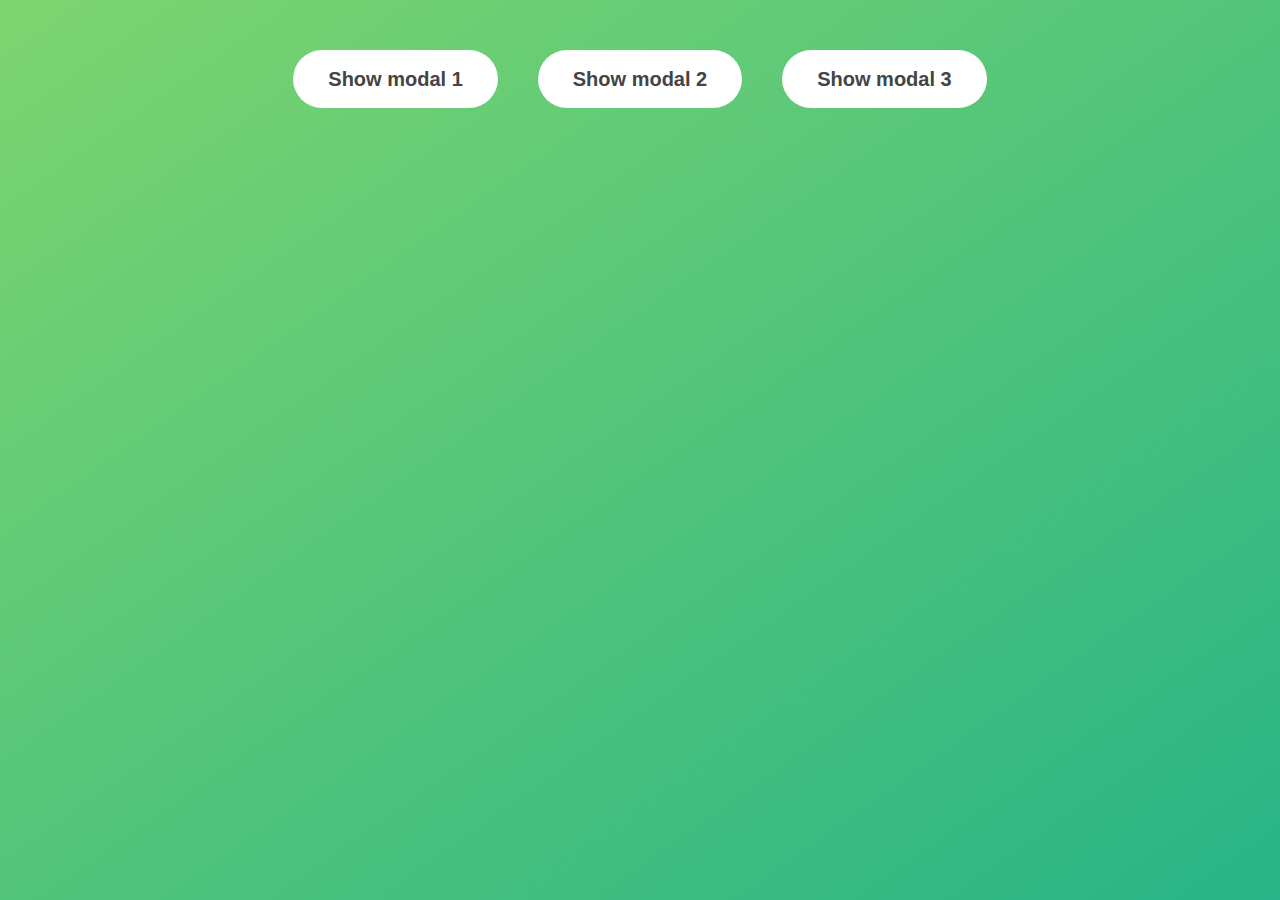
<file: modal_me/index.html>
<!DOCTYPE html>
<html lang="en">
  <head>
    <meta charset="UTF-8" />
    <meta name="viewport" content="width=device-width, initial-scale=1.0" />
    <meta http-equiv="X-UA-Compatible" content="ie=edge" />
    <link rel="stylesheet" href="style.css" />
    <title>Mmt modal window hadi bakalım </title>
  </head>

  <body> 
    <button class="show-modal"> Show modal 1</button>
    <button class="show-modal">Show modal 2</button>
    <button class="show-modal"> Show modal 3</button>

    <div class="modal hidden"> 
        <button class="close-modal">&times; </button>
        <h1> this is a modal window</h1>
        <p> You opened this modal well done.</p>
    </div>
    <div class="overlay hidden"> </div>
    <script  src="script.js"> </script>
  </body>
</html>
</file>
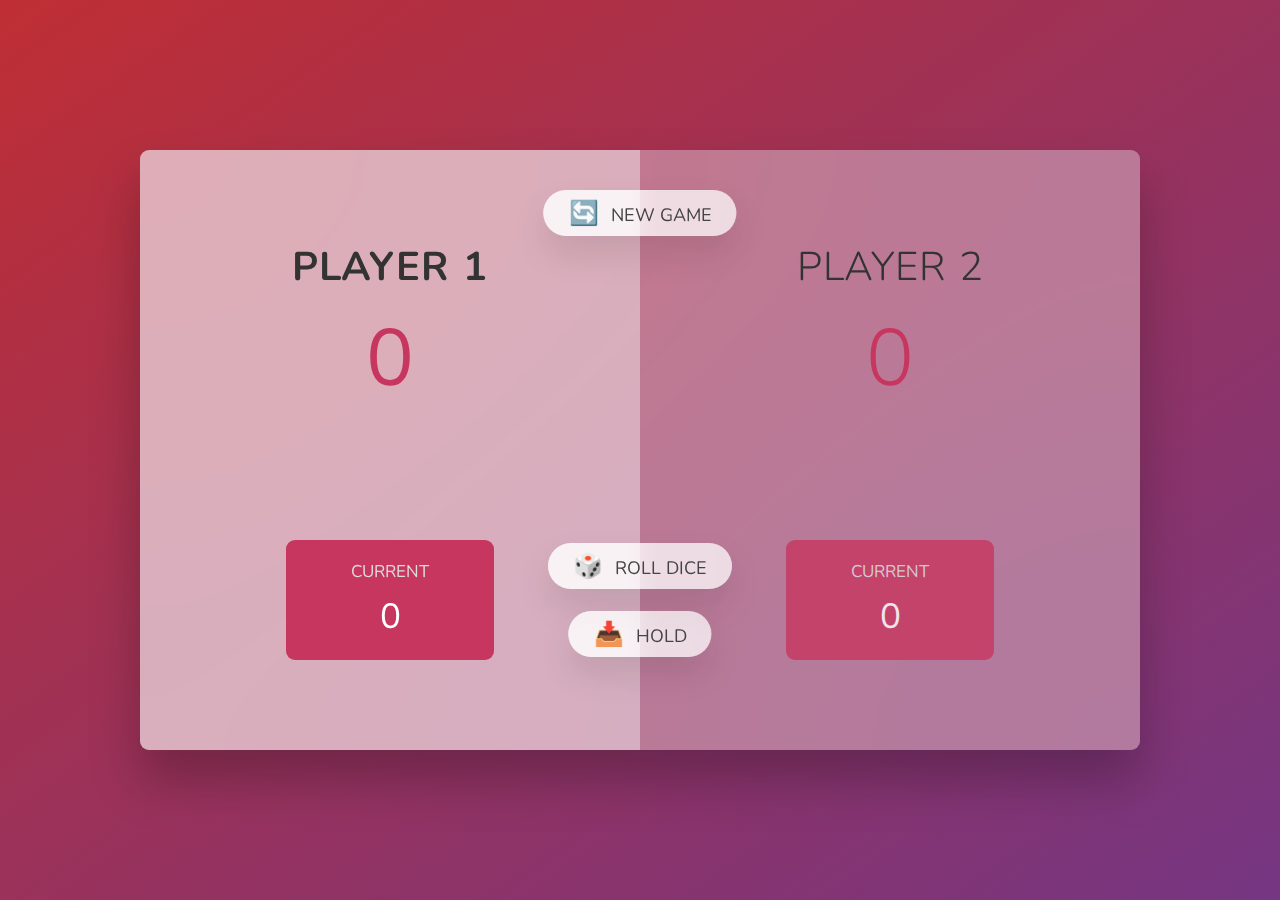
<file: pig_game_me/index.html>
<!DOCTYPE html>
<html lang="en">
  <head>
    <meta charset="UTF-8" />
    <meta name="viewport" content="width=device-width, initial-scale=1.0" />
    <meta http-equiv="X-UA-Compatible" content="ie=edge" />
    <link rel="stylesheet" href="style.css" />
    <title>My Pig Game</title>
  </head>

  <body>
    <main>
      <section class="player player--0 player--active">
        <h2 class="name" id="name--0">Player 1</h2>
        <p class="score" id="score--0">43</p>
        <div class="current">
          <p class="current-label">Current</p>
          <p class="current-score" id="current--0">0</p>
        </div>
      </section>
      <section class="player player--1">
        <h2 class="name" id="name--1">Player 2</h2>
        <p class="score" id="score--1">24</p>
        <div class="current">
          <p class="current-label">Current</p>
          <p class="current-score" id="current--1">0</p>
        </div>
      </section>

      <img src="dice-5.png" alt="Playing dice" class="dice" />
      <button class="btn btn--new">🔄 New game</button>
      <button class="btn btn--roll">🎲 Roll dice</button>
      <button class="btn btn--hold">📥 Hold</button>
    </main>
    <script src="script.js"></script>
  </body>
</html>
</file>
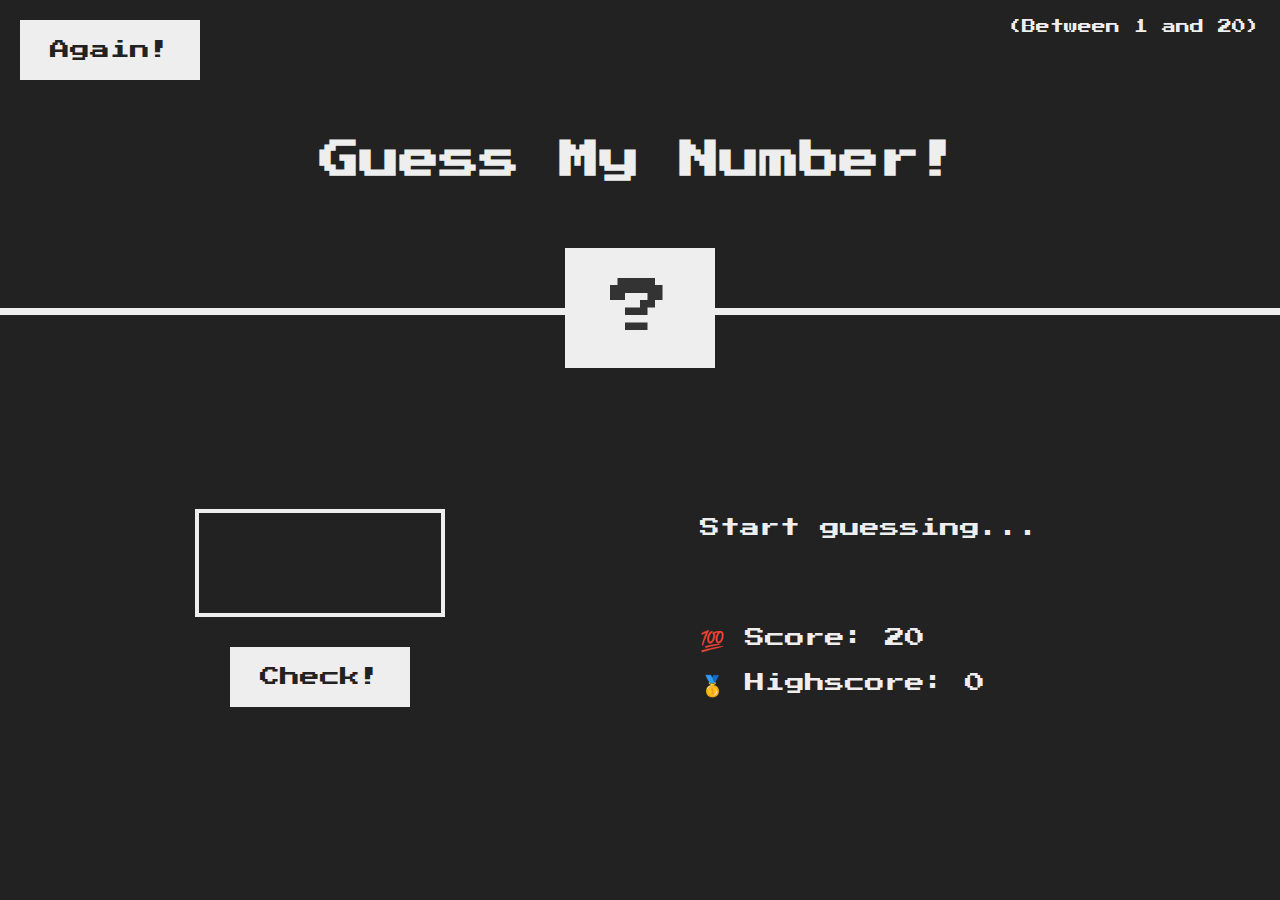
<file: Guess-My-Number/final/index.html>
<!DOCTYPE html>
<html lang="en">
  <head>
    <meta charset="UTF-8" />
    <meta name="viewport" content="width=device-width, initial-scale=1.0" />
    <meta http-equiv="X-UA-Compatible" content="ie=edge" />
    <link rel="stylesheet" href="style.css" />
    <title>Guess My Number!</title>
  </head>
  <body>
    <header>
      <h1>Guess My Number!</h1>
      <p class="between">(Between 1 and 20)</p>
      <button class="btn again">Again!</button>
      <div class="number">?</div>
    </header>
    <main>
      <section class="left">
        <input type="number" class="guess" />
        <button class="btn check">Check!</button>
      </section>
      <section class="right">
        <p class="message">Start guessing...</p>
        <p class="label-score">💯 Score: <span class="score">20</span></p>
        <p class="label-highscore">
          🥇 Highscore: <span class="highscore">0</span>
        </p>
      </section>
    </main>
    <script src="script.js"></script>
  </body>
</html>
</file>
<file: modal_me/style.css>
* {
    margin: 0;
    padding: 0;
    box-sizing: inherit;
  }
  
  html {
    font-size: 62.5%;
    box-sizing: border-box;
  }
  
  body {
    font-family: sans-serif;
    color: #333;
    line-height: 1.5;
    height: 100vh;
    position: relative;
    display: flex;
    align-items: flex-start;
    justify-content: center;
    background: linear-gradient(to top left, #28b487, #7dd56f);
  }
  
  .show-modal {
    font-size: 2rem;
    font-weight: 600;
    padding: 1.75rem 3.5rem;
    margin: 5rem 2rem;
    border: none;
    background-color: #fff;
    color: #444;
    border-radius: 10rem;
    cursor: pointer;
  }

  .close-modal {
    position: absolute;
    top: 1.2rem;
    right: 2rem;
    font-size: 5rem;
    color: #333;
    cursor: pointer;
    border: none;
    background: none;
  }
  
  h1 {
    font-size: 2.5rem;
    margin-bottom: 2rem;
  }
  
  p {
    font-size: 1.8rem;
  }

  .hidden {
    display: none;
  }


  .modal {
    position: absolute;
    top: 50%;
    left: 50%;
    transform: translate(-50%, -50%);
    width: 70%;

  background-color: white;
  padding: 6rem;
  border-radius: 5px;
  box-shadow: 0 3rem 5rem rgba(0, 0, 0, 0.3);
  z-index: 10;
  }

  .overlay {
    position: absolute;
    top: 0;
    left: 0;
    width: 100%;
    height: 100%;
    background-color: rgba(0, 0, 0, 0.6);
    backdrop-filter: blur(3px);
    z-index: 5;
  }
</file>
<file: pig_game_me/style.css>
@import url('https://fonts.googleapis.com/css2?family=Nunito&display=swap');

* {
  margin: 0;
  padding: 0;
  box-sizing: inherit;
}

html {
  font-size: 62.5%;
  box-sizing: border-box;
}

body {
  font-family: 'Nunito', sans-serif;
  font-weight: 400;
  height: 100vh;
  color: #333;
  background-image: linear-gradient(to top left, #753682 0%, #bf2e34 100%);
  display: flex;
  align-items: center;
  justify-content: center;
}

main {
  position: relative;
  width: 100rem;
  height: 60rem;
  background-color: rgba(255, 255, 255, 0.35);
  backdrop-filter: blur(200px);
  filter: blur();
  box-shadow: 0 3rem 5rem rgba(0, 0, 0, 0.25);
  border-radius: 9px;
  overflow: hidden;
  display: flex;
}
.player {
  flex: 50%;
  padding: 9rem;
  display: flex;
  flex-direction: column;
  align-items: center;
  transition: all 0.75s;
}

.name {
  position: relative;
  font-size: 4rem;
  text-transform: uppercase;
  letter-spacing: 1px;
  word-spacing: 2px;
  font-weight: 300;
  margin-bottom: 1rem;
}

.score {
  font-size: 8rem;
  font-weight: 300;
  color: #c7365f;
  margin-bottom: auto;
}

.player--active {
  background-color: rgba(255, 255, 255, 0.4);
}

.player--active .name {
  font-weight: 700;
}
.player--active .score {
  font-weight: 400;
}

.player--active .current {
  opacity: 1;
}

.current {
  background-color: #c7365f;
  opacity: 0.8;
  border-radius: 9px;
  color: #fff;
  width: 65%;
  padding: 2rem;
  text-align: center;
  transition: all 0.75s;
}

.current-label {
  text-transform: uppercase;
  margin-bottom: 1rem;
  font-size: 1.7rem;
  color: #ddd;
}

.current-score {
  font-size: 3.5rem;
}

.btn {
  position: absolute;
  left: 50%;
  transform: translateX(-50%);
  color: #444;
  background: none;
  border: none;
  font-family: inherit;
  font-size: 1.8rem;
  text-transform: uppercase;
  cursor: pointer;
  font-weight: 400;
  transition: all 0.2s;

  background-color: white;
  background-color: rgba(255, 255, 255, 0.6);
  backdrop-filter: blur(10px);

  padding: 0.7rem 2.5rem;
  border-radius: 50rem;
  box-shadow: 0 1.75rem 3.5rem rgba(0, 0, 0, 0.1);
}

.btn::first-letter {
  font-size: 2.4rem;
  display: inline-block;
  margin-right: 0.7rem;
}

.btn--new {
  top: 4rem;
}
.btn--roll {
  top: 39.3rem;
}
.btn--hold {
  top: 46.1rem;
}

.btn:active {
  transform: translate(-50%, 3px);
  box-shadow: 0 1rem 2rem rgba(0, 0, 0, 0.15);
}

.btn:focus {
  outline: none;
}

.dice {
  position: absolute;
  left: 50%;
  top: 16.5rem;
  transform: translateX(-50%);
  height: 10rem;
  box-shadow: 0 2rem 5rem rgba(0, 0, 0, 0.2);
}

.player--winner {
  background-color: #2f2f2f;
}

.player--winner .name {
  font-weight: 700;
  color: #c7365f;
}

.hidden {
  display: none;
}
</file>
<file: Guess-My-Number/final/style.css>
@import url('https://fonts.googleapis.com/css?family=Press+Start+2P&display=swap');

* {
  margin: 0;
  padding: 0;
  box-sizing: inherit;
}

html {
  font-size: 62.5%;
  box-sizing: border-box;
}

body {
  font-family: 'Press Start 2P', sans-serif;
  color: #eee;
  background-color: #222;
  /* background-color: #60b347; */
}

/* LAYOUT */
header {
  position: relative;
  height: 35vh;
  border-bottom: 7px solid #eee;
}

main {
  height: 65vh;
  color: #eee;
  display: flex;
  align-items: center;
  justify-content: space-around;
}

.left {
  width: 52rem;
  display: flex;
  flex-direction: column;
  align-items: center;
}

.right {
  width: 52rem;
  font-size: 2rem;
}

/* ELEMENTS STYLE */
h1 {
  font-size: 4rem;
  text-align: center;
  position: absolute;
  width: 100%;
  top: 52%;
  left: 50%;
  transform: translate(-50%, -50%);
}

.number {
  background: #eee;
  color: #333;
  font-size: 6rem;
  width: 15rem;
  padding: 3rem 0rem;
  text-align: center;
  position: absolute;
  bottom: 0;
  left: 50%;
  transform: translate(-50%, 50%);
}

.between {
  font-size: 1.4rem;
  position: absolute;
  top: 2rem;
  right: 2rem;
}

.again {
  position: absolute;
  top: 2rem;
  left: 2rem;
}

.guess {
  background: none;
  border: 4px solid #eee;
  font-family: inherit;
  color: inherit;
  font-size: 5rem;
  padding: 2.5rem;
  width: 25rem;
  text-align: center;
  display: block;
  margin-bottom: 3rem;
}

.btn {
  border: none;
  background-color: #eee;
  color: #222;
  font-size: 2rem;
  font-family: inherit;
  padding: 2rem 3rem;
  cursor: pointer;
}

.btn:hover {
  background-color: #ccc;
}

.message {
  margin-bottom: 8rem;
  height: 3rem;
}

.label-score {
  margin-bottom: 2rem;
}
</file>
